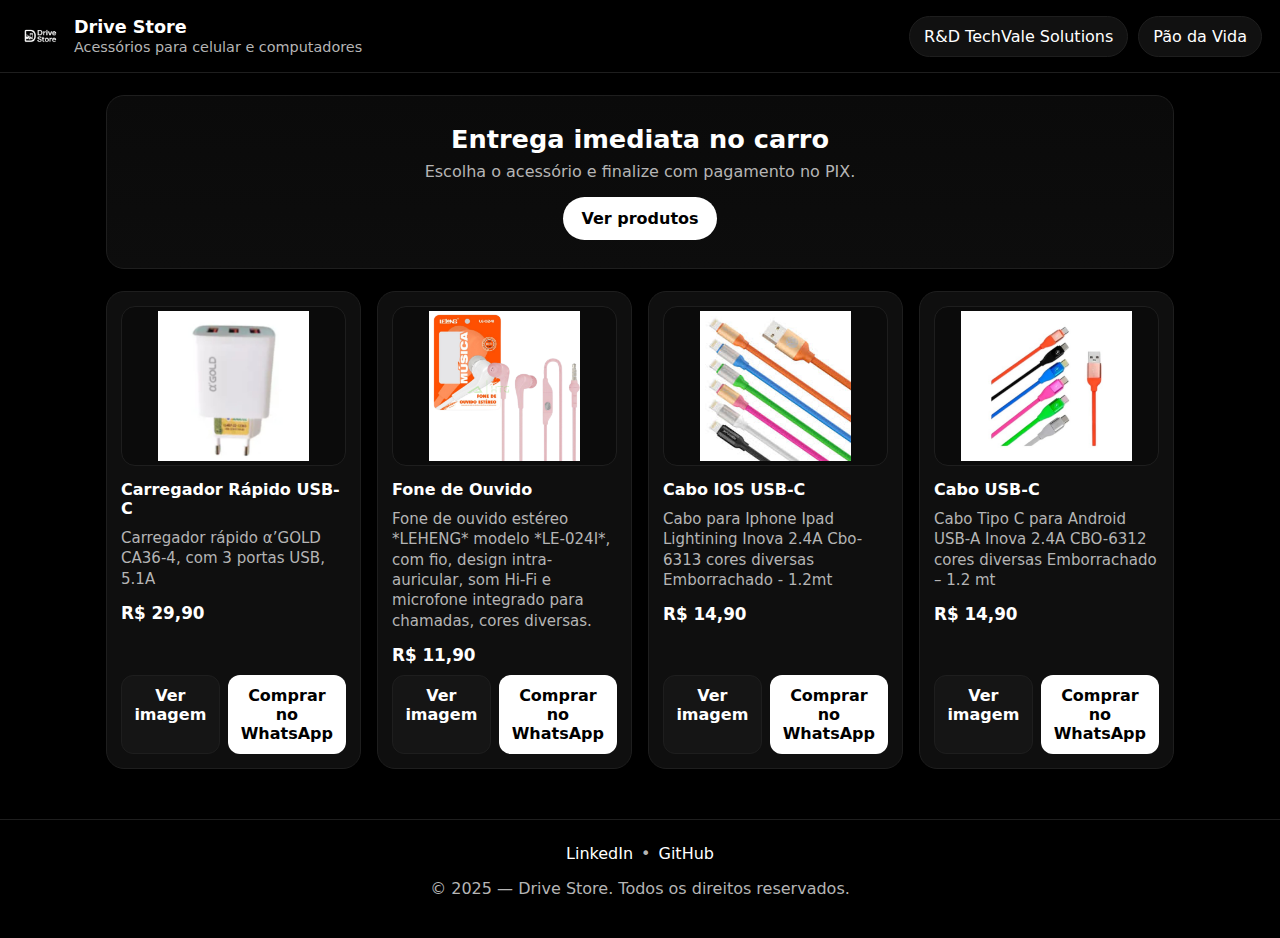
<file: index.html>
<!DOCTYPE html>
<html lang="pt-BR">
<head>
  <meta charset="UTF-8" />
  <meta name="viewport" content="width=device-width, initial-scale=1" />
  <title>Drive Store</title>
  <link rel="icon" href="image/logo.png" type="image/svg+xml" />
  <link rel="stylesheet" href="css/styles.css" />
  <meta name="description" content="Acessórios para celular e computadores" />
</head>
<body>
  <header class="topbar">
    <div class="brand">
      <img src="image/logo.png" alt="Logo Drive Store" class="logo" />
      <div class="titles">
        <h1>Drive Store</h1>
        <p>Acessórios para celular e computadores</p>
      </div>
    </div>

    <nav class="navlinks">
      <a class="nav-pill" href="https://dvalenascimento.github.io/red/" target="_blank" rel="noopener">R&amp;D TechVale Solutions</a>
      <a class="nav-pill" href="https://seu-link-PaoDaVida.com" target="_blank" rel="noopener">Pão da Vida</a>
    </nav>
  </header>

  <main class="container">
    <section class="hero">
      <h2>Entrega imediata no carro</h2>
      <p>Escolha o acessório e finalize com pagamento no PIX.</p>
      <div class="hero-actions">
        <a class="cta" href="#produtos">Ver produtos</a>
      </div>
    </section>

    <section id="produtos" class="grid"></section>
  </main>

  <footer class="footer">
    <div class="footer-links">
      <a href="https://www.linkedin.com/in/diego-vale-do-nascimento-48212215b/" target="_blank" rel="noopener">LinkedIn</a>
      <span>•</span>
      <a href="https://github.com/DVALENASCIMENTO" target="_blank" rel="noopener">GitHub</a>
    </div>
    <p>&copy; 2025 — Drive Store. Todos os direitos reservados.</p>
  </footer>

  <script>
    window.WHATSAPP_NUMERO = "5592995178534";
  </script>
  <script src="js/script.js"></script>
</body>
</html>
</file>
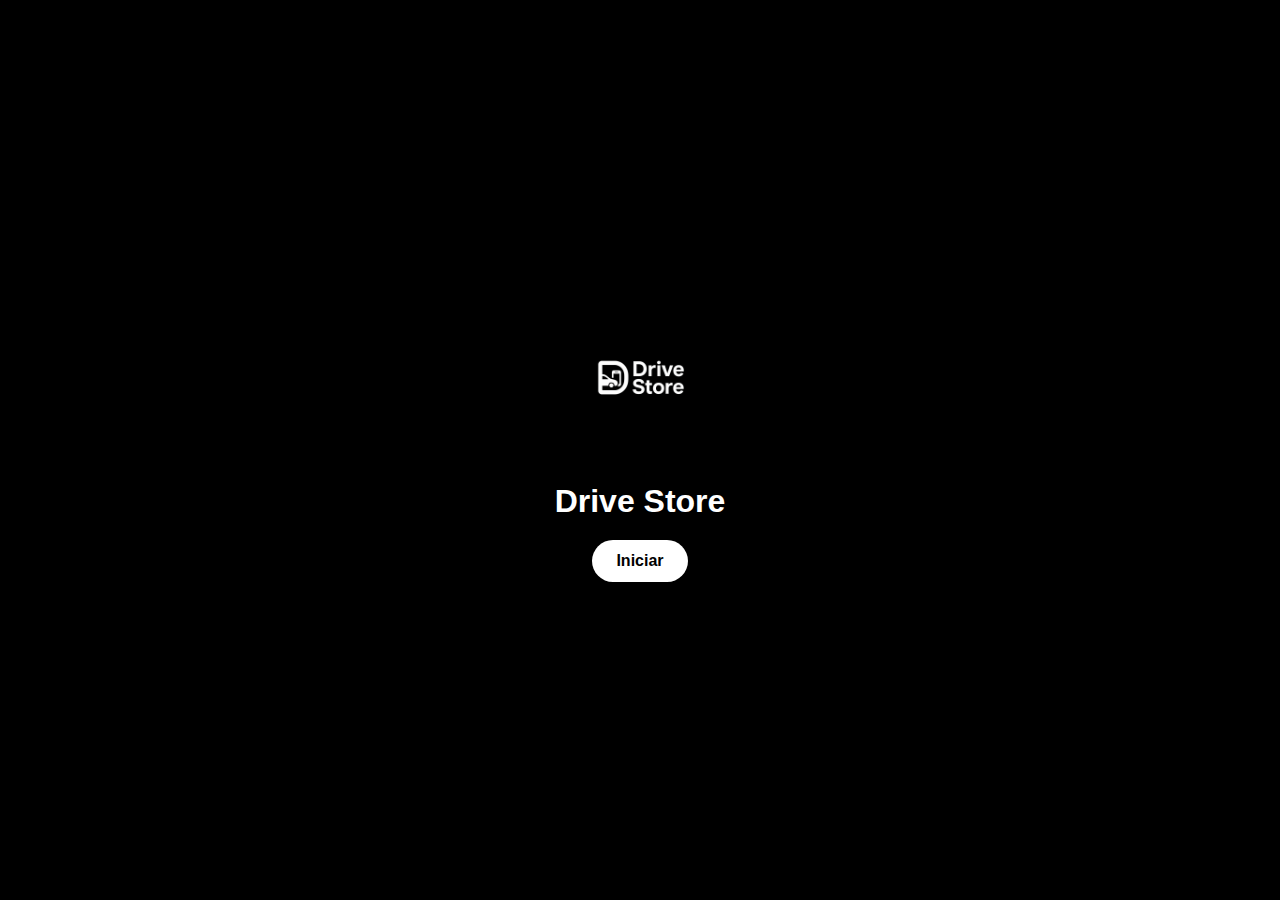
<file: splash.html>
<!DOCTYPE html>
<html lang="pt-BR">
<head>
  <meta charset="UTF-8">
  <meta name="viewport" content="width=device-width, initial-scale=1.0">
  <title>Drive Store</title>
  <link rel="stylesheet" href="css/styles.css">
</head>
<body class="splash-body">
  <div class="splash-container">
    <img src="image/logo.png" alt="Logo Drive Store" class="splash-logo">
    <h1 class="splash-title">Drive Store</h1>
    <button class="splash-btn" onclick="iniciar()">Iniciar</button>
  </div>

  <script>
    function iniciar() {
      window.location.href = "index.html"; // redireciona para a loja
    }
<<<<<<< HEAD

    // Sempre mostra o splash ao recarregar
    window.onload = function() {
      document.getElementById("splash").style.display = "flex";
    }
=======
>>>>>>> feature/splash.html
  </script>
</body>
</html>
</file>
<file: css/styles.css>
:root{
  --bg:#000000;
  --bg-soft:#111111;
  --fg:#ffffff;
  --muted:#b5b5b5;
  --card:#0f0f0f;
  --stroke:#1e1e1e;
  --accent:#ffffff; /* minimalista: branco como cor de ação */
  --radius:18px;
}

*{box-sizing:border-box}
html,body{height:100%}
body{
  margin:0;
  font-family: system-ui, -apple-system, Segoe UI, Roboto, Arial, "Helvetica Neue", sans-serif;
  background:var(--bg);
  color:var(--fg);
  -webkit-font-smoothing:antialiased;
  -moz-osx-font-smoothing:grayscale;
}

/* Topbar */
.topbar{
  position:sticky; top:0; z-index:10;
  background:var(--bg);
  border-bottom:1px solid var(--stroke);
  padding:14px 18px;
  display:flex; align-items:center; justify-content:space-between; gap:12px;
}
.brand{display:flex; align-items:center; gap:12px}
.logo{width:44px; height:44px}
.titles h1{font-size:1.1rem; margin:0}
.titles p{margin:2px 0 0; color:var(--muted); font-size:.9rem}

.navlinks{display:flex; gap:10px; flex-wrap:wrap}
.nav-pill{
  display:inline-flex; align-items:center; justify-content:center;
  gap:8px; padding:10px 14px; border-radius:999px;
  background:var(--bg-soft); color:var(--fg); text-decoration:none;
  border:1px solid var(--stroke);
  transition:transform .15s ease, background .15s ease;
}
.nav-pill:hover{transform:translateY(-1px); background:#161616}

/* Container */
.container{max-width:1100px; margin:0 auto; padding:22px 16px}

/* Hero */
.hero{
  background:linear-gradient(180deg, #0a0a0a, #0d0d0d);
  border:1px solid var(--stroke);
  border-radius:var(--radius);
  padding:28px;
  text-align:center;
  margin-bottom:22px;
}
.hero h2{margin:0 0 8px; font-size:1.6rem}
.hero p{margin:0 0 16px; color:var(--muted)}
.cta{
  display:inline-block; padding:12px 18px; border-radius:999px;
  color:#000; background:var(--accent); text-decoration:none; font-weight:600;
  transition:transform .15s ease, opacity .15s ease;
}
.cta:hover{transform:translateY(-1px); opacity:.95}

/* Grid de produtos */
.grid{
  display:grid; gap:16px;
  grid-template-columns: repeat(auto-fit, minmax(230px, 1fr));
}
.card{
  background:var(--card);
  border:1px solid var(--stroke);
  border-radius:var(--radius);
  padding:14px;
  display:flex; flex-direction:column; gap:10px;
  transition:transform .15s ease, border-color .15s ease;
}
.card:hover{transform:translateY(-2px); border-color:#2a2a2a}
.card .image{
  width:100%; height:160px; background:#0b0b0b; 
  border:1px solid var(--stroke); border-radius:14px;
  display:flex; align-items:center; justify-content:center; overflow:hidden;
}
.card img{max-width:95%; max-height:95%; object-fit:contain}
.card h3{margin:4px 0 0; font-size:1rem}
.card p{margin:0; color:var(--muted); font-size:.94rem; line-height:1.35}
.price{margin-top:4px; font-weight:700; font-size:1.05rem; color:var(--fg)}

.actions{margin-top:auto; display:flex; gap:8px}
.btn{
  flex:1; text-align:center; text-decoration:none; font-weight:600;
  padding:10px 12px; border-radius:12px; border:1px solid var(--stroke);
  background:#151515; color:var(--fg);
  transition:transform .15s ease, background .15s ease;
}
.btn:hover{background:#1a1a1a; transform:translateY(-1px)}
.btn-primary{
  background:var(--accent); color:#000; border-color:transparent;
}
.btn-primary:hover{opacity:.95}

/* Footer */
.footer{
  margin-top:28px; padding:24px 16px; text-align:center;
  color:var(--muted); border-top:1px solid var(--stroke);
}
.footer a{color:var(--fg); text-decoration:none}
.footer a:hover{text-decoration:underline}
.footer-links{display:flex; gap:8px; align-items:center; justify-content:center; margin-bottom:6px}

/* Estilos da tela de abertura */
.splash-body {
  margin: 0;
  background: #000000;
  display: flex;
  align-items: center;
  justify-content: center;
  height: 100vh;
  color: #fff;
  font-family: Arial, sans-serif;
}

.splash-container {
  text-align: center;
  animation: fadeIn 1.2s ease-in-out;
}

.splash-logo {
  width: 120px;
  height: 120px;
  margin-bottom: 20px;
}

.splash-title {
  font-size: 2rem;
  margin-bottom: 20px;
}

.splash-btn {
  padding: 12px 24px;
  font-size: 1rem;
  font-weight: bold;
  color: #000;
  background: #fff;
  border: none;
  border-radius: 25px;
  cursor: pointer;
  transition: transform 0.2s;
}

.splash-btn:hover {
  transform: scale(1.05);
}

@keyframes fadeIn {
  from { opacity: 0; transform: translateY(20px); }
  to { opacity: 1; transform: translateY(0); }
}

/* 🔥 Responsividade */
@media (max-width: 768px) {
  .hero h2 { font-size: 1.3rem; }
  .hero p { font-size: 0.9rem; }
  .titles h1 { font-size: 1rem; }
  .titles p { font-size: 0.8rem; }
  .navlinks { flex-direction: column; gap: 6px; }
  .nav-pill { width: 100%; text-align: center; }
}

@media (max-width: 480px) {
  .splash-logo { width: 90px; height: 90px; }
  .splash-title { font-size: 1.5rem; }
  .splash-btn { width: 100%; max-width: 250px; }
  .grid { grid-template-columns: 1fr; }
  .card .image { height: 140px; }
}
</file>
